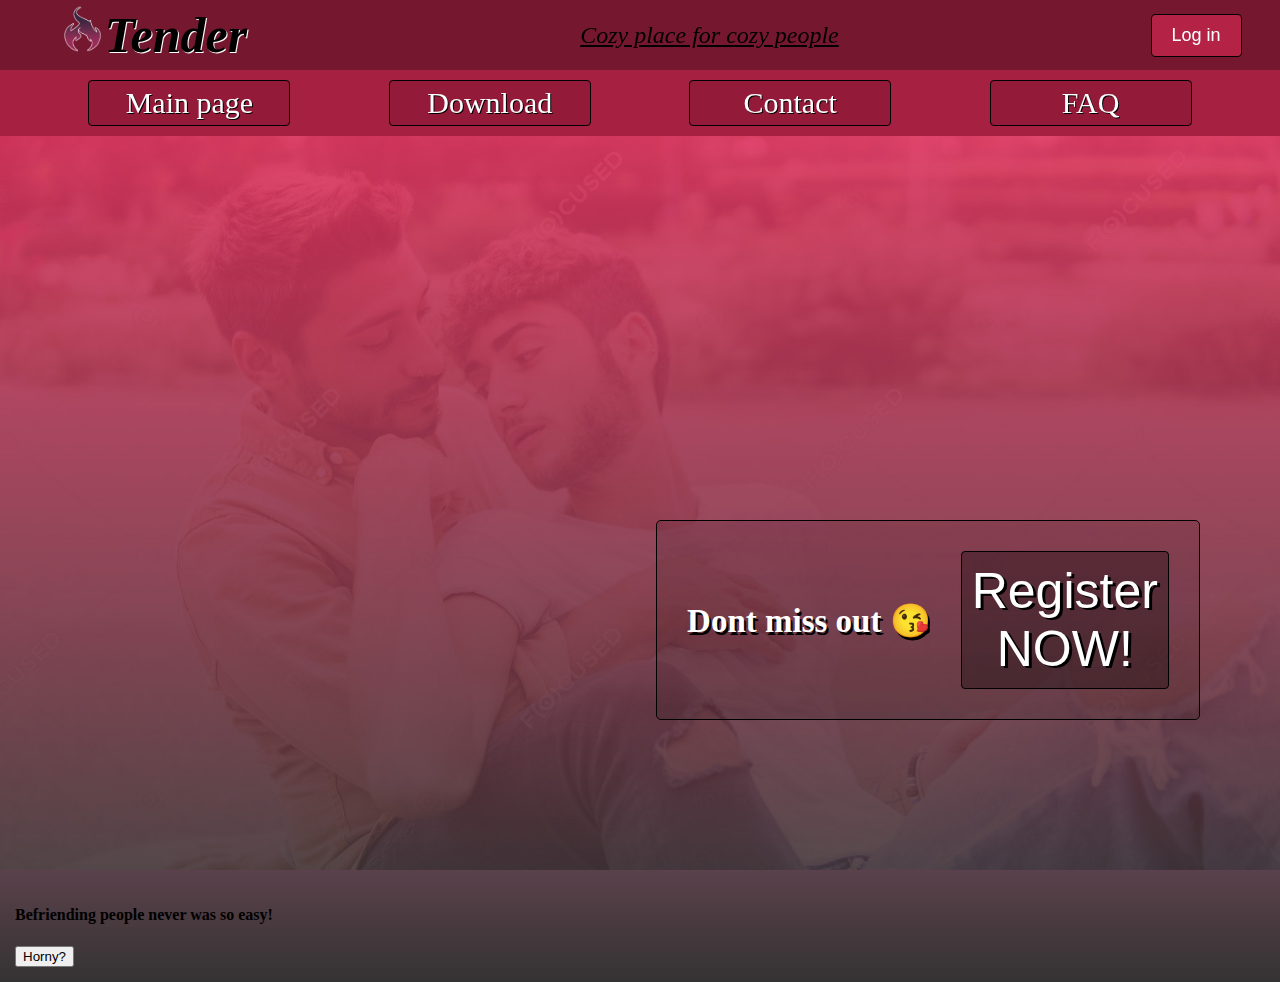
<file: moje/datingApp/index.html>
<!DOCTYPE html>
<html lang="en">

<head>
    <meta charset="UTF-8">
    <title>Tender</title>
    <link rel="stylesheet" href="main.css">
    <link rel="shortcut icon" href="images/firelogo.png">
    <meta name="viewport" content="width=device-width, initial-scale=1.0">
</head>

<body>
<nav class="navMain">
    <div class="navHeader">
        <h1><a href="index.html"><img class="navImage" src="images/firelogo.png" alt="logo">Tender</a></h1>
        <h2>Cozy place for cozy people</h2>
        <a class="navLog" href="login.html">
            <button class="navLogIn">Log in</button>
        </a>
    </div>
    <ul>
        <li class="LIST"><a href="mainpage.html">Main page</a></li>
        <li class="LIST"><a href="download.html">Download</a></li>
        <li class="LIST"><a href="contact.html">Contact</a></li>
        <li class="LIST"><a href="faq.html">FAQ</a></li>
    </ul>
</nav>
<main class="mainPart">
    <section class="registerNowSection">
        <p class="registerNowParagraph">Dont miss out &#128536</p>
        <a href="register.html"><button class="registerNowButton">Register<br> NOW!</button></a>
    </section>
</main>


<footer>
    <h4>Befriending people never was so easy!</h4>
    <label>
        <button onclick="alert('Bonk!');">Horny?</button>
    </label>
</footer>

</body>

</html>
</file>
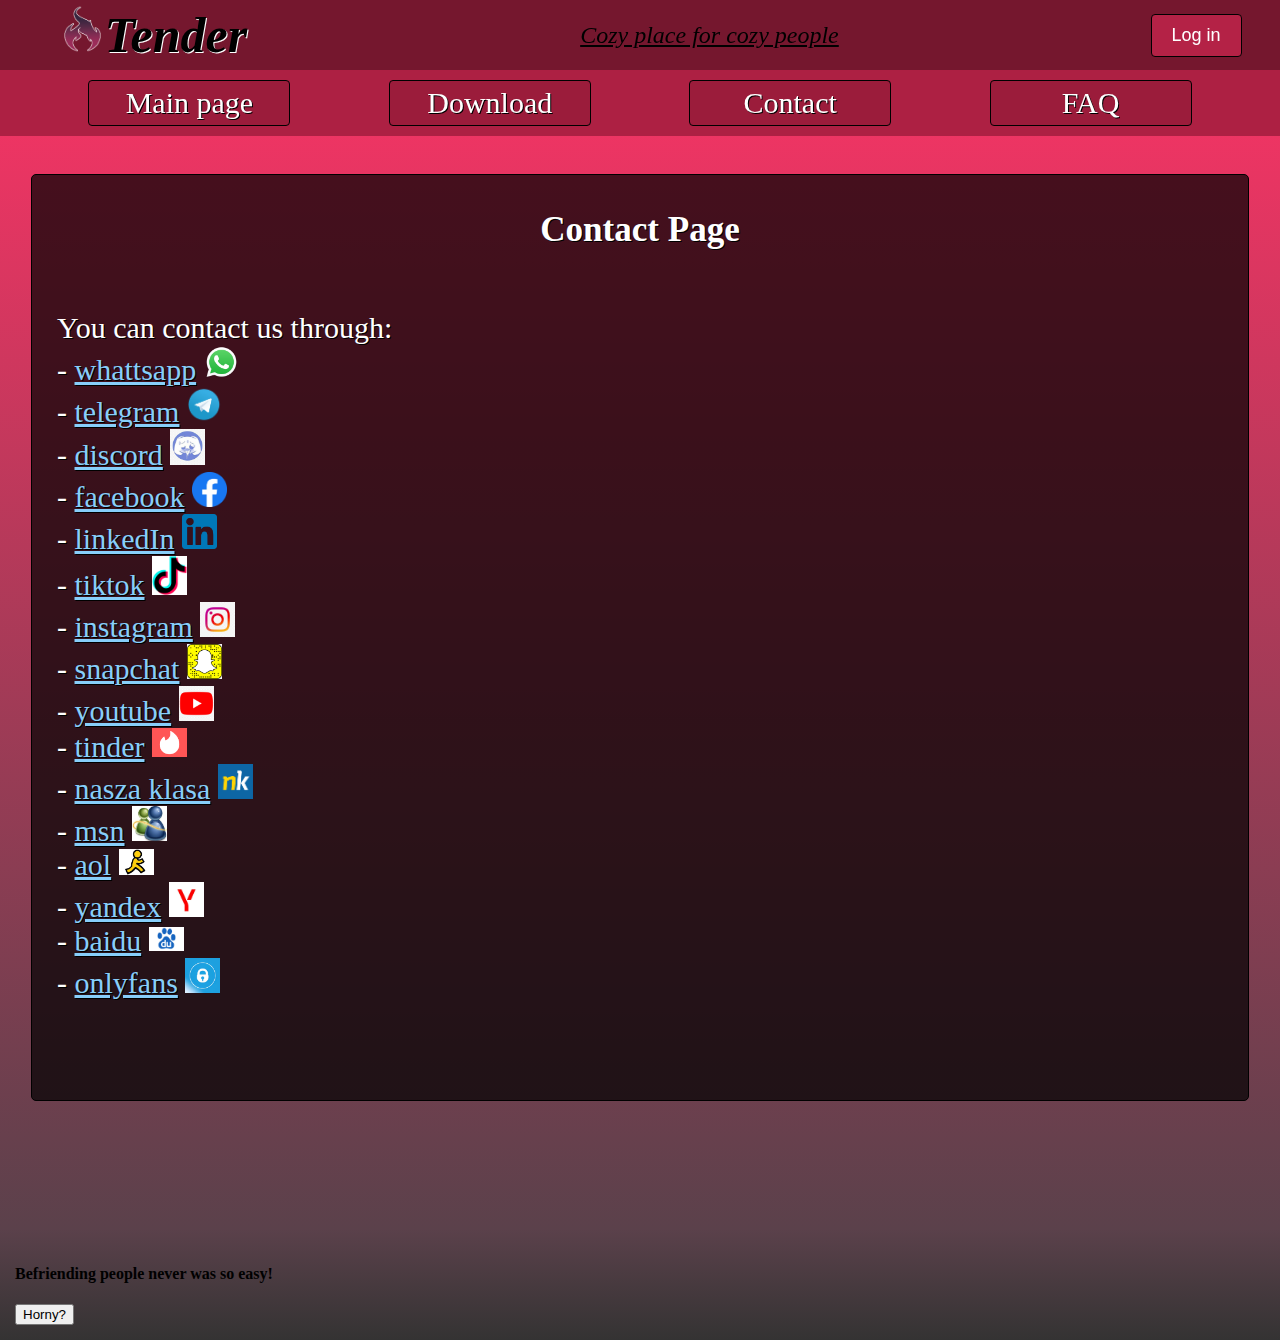
<file: moje/datingApp/contact.html>
<!DOCTYPE html>
<html lang="en">

<head>
    <meta charset="UTF-8">
    <title>Contact</title>
    <link rel="stylesheet" href="main.css">
    <link rel="shortcut icon" href="images/firelogo.png">
    <meta name="viewport" content="width=device-width, initial-scale=1.0">
</head>

<body>
<nav class="navMain">
    <div class="navHeader">
        <h1><a href="index.html"><img class="navImage" src="images/firelogo.png" alt="logo">Tender</a></h1>
        <h2>Cozy place for cozy people</h2>
        <a class="navLog" href="login.html">
            <button class="navLogIn">Log in</button>
        </a>
    </div>
    <ul>
        <li class="LIST"><a href="mainpage.html">Main page</a></li>
        <li class="LIST"><a href="download.html">Download</a></li>
        <li class="LIST"><a href="contact.html">Contact</a></li>
        <li class="LIST"><a href="faq.html">FAQ</a></li>
    </ul>
</nav>
<main class="mainPageMainPart">
    <section class="mainPageSection">
        <div class="mainPageHeaders">
            <h3>Contact Page</h3>
        </div>
        <div class="mainPageText">
            <span class = "contactPageSection">
                You can contact us through: <br>
                - <a href="#">whattsapp</a> <img src="images/whatsapp.png" alt="whattsapp"> <br>
                - <a href="#">telegram</a> <img src="images/telegram.webp" alt="telegram"> <br>
                - <a href="#">discord</a> <img src="images/discord.jpg" alt="discord"> <br>
                - <a href="#">facebook</a> <img src="images/fb.png" alt="facebook"> <br>
                - <a href="#">linkedIn</a> <img src="images/linkedIN.png" alt="linkedin"> <br>
                - <a href="#">tiktok</a> <img src="images/tiktok-ikona.png" alt="tiktok"> <br>
                - <a href="#">instagram</a> <img src="images/Instagram.jpg" alt="instagram"> <br>
                - <a href="#">snapchat</a> <img src="images/snap.png" alt="snapchat"> <br>
                - <a href="#">youtube</a> <img src="images/youtube.png" alt="youtube"> <br>
                - <a href="#">tinder</a> <img src="images/tinder.png" alt="tinder"> <br>
                - <a href="#">nasza klasa</a> <img src="images/naszaklasa.png" alt="nasza klasa"> <br>
                - <a href="#">msn</a> <img src="images/msn.jpg" alt="msn"> <br>
                - <a href="#">aol</a> <img src="images/aolwebp.webp" alt="aol"> <br>
                - <a href="#">yandex</a> <img src="images/yandex.png" alt="yandex"> <br>
                - <a href="#">baidu</a> <img src="images/baidou.jpg" alt="baidu"> <br>
                - <a href="#">onlyfans</a> <img src="images/onlyfans.webp" alt="onlyfans"> <br>

            </span>
        </div>
    </section>
</main>


<footer>
    <h4>Befriending people never was so easy!</h4>
    <label>
        <button onclick="alert('Bonk!');">Horny?</button>
    </label>
</footer>

</body>

</html>
</file>
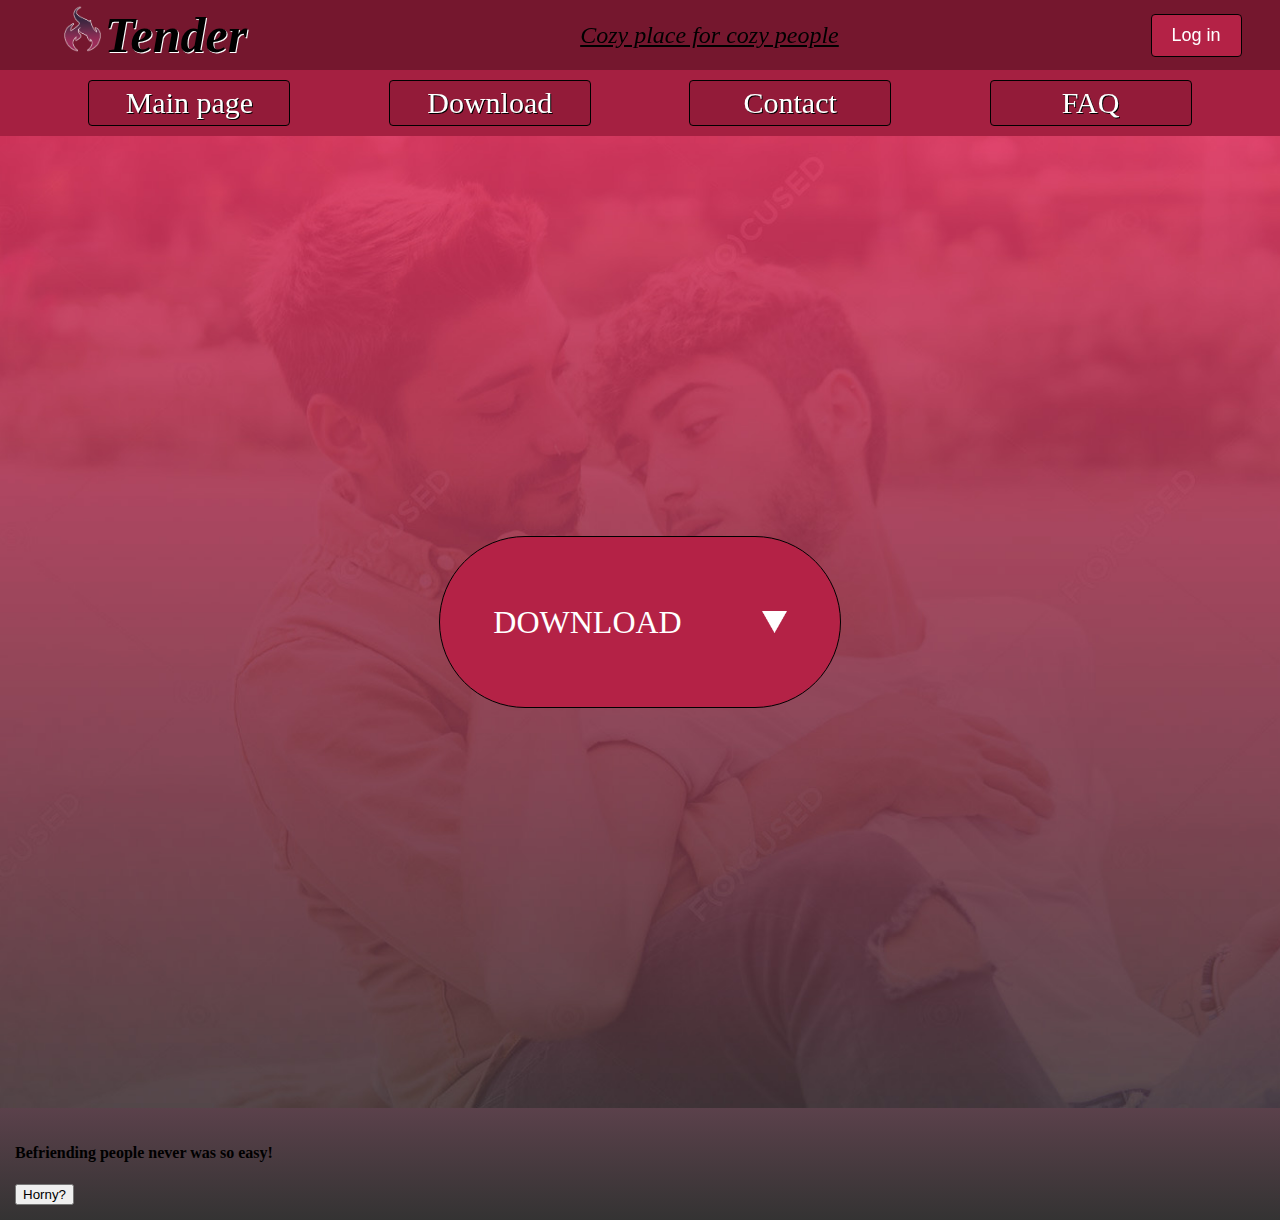
<file: moje/datingApp/download.html>
<!DOCTYPE html>
<html lang="pl">

<head>
    <meta charset="UTF-8">
    <title>Download</title>
    <link rel="stylesheet" href="main.css">
    <link rel="shortcut icon" href="images/firelogo.png">
    <meta name="viewport" content="width=device-width, initial-scale=1.0">
</head>

<body>
<nav class="navMain">
    <div class="navHeader">
        <h1><a href="index.html"><img class="navImage" src="images/firelogo.png" alt="logo">Tender</a></h1>
        <h2>Cozy place for cozy people</h2>
        <a class="navLog" href="login.html">
            <button class="navLogIn">Log in</button>
        </a>
    </div>
    <ul>
        <li class="LIST"><a href="mainpage.html">Main page</a></li>
        <li class="LIST"><a href="download.html">Download</a></li>
        <li class="LIST"><a href="contact.html">Contact</a></li>
        <li class="LIST"><a href="faq.html">FAQ</a></li>
    </ul>
</nav>
<main class="mainPart">
    <section class="downloadPageDowdnloadSection">
        <a href="images/funny-man.png" download="funny-man.png" class="downloadPageDowdnloadButton">
            DOWNLOAD <img src="images/down-arrow.png" alt="download arrow">
        </a>
    </section>
</main>


<footer>
    <h4>Befriending people never was so easy!</h4>
    <label>
        <button onclick="alert('Bonk!');">Horny?</button>
    </label>
</footer>

</body>

</html>
</file>
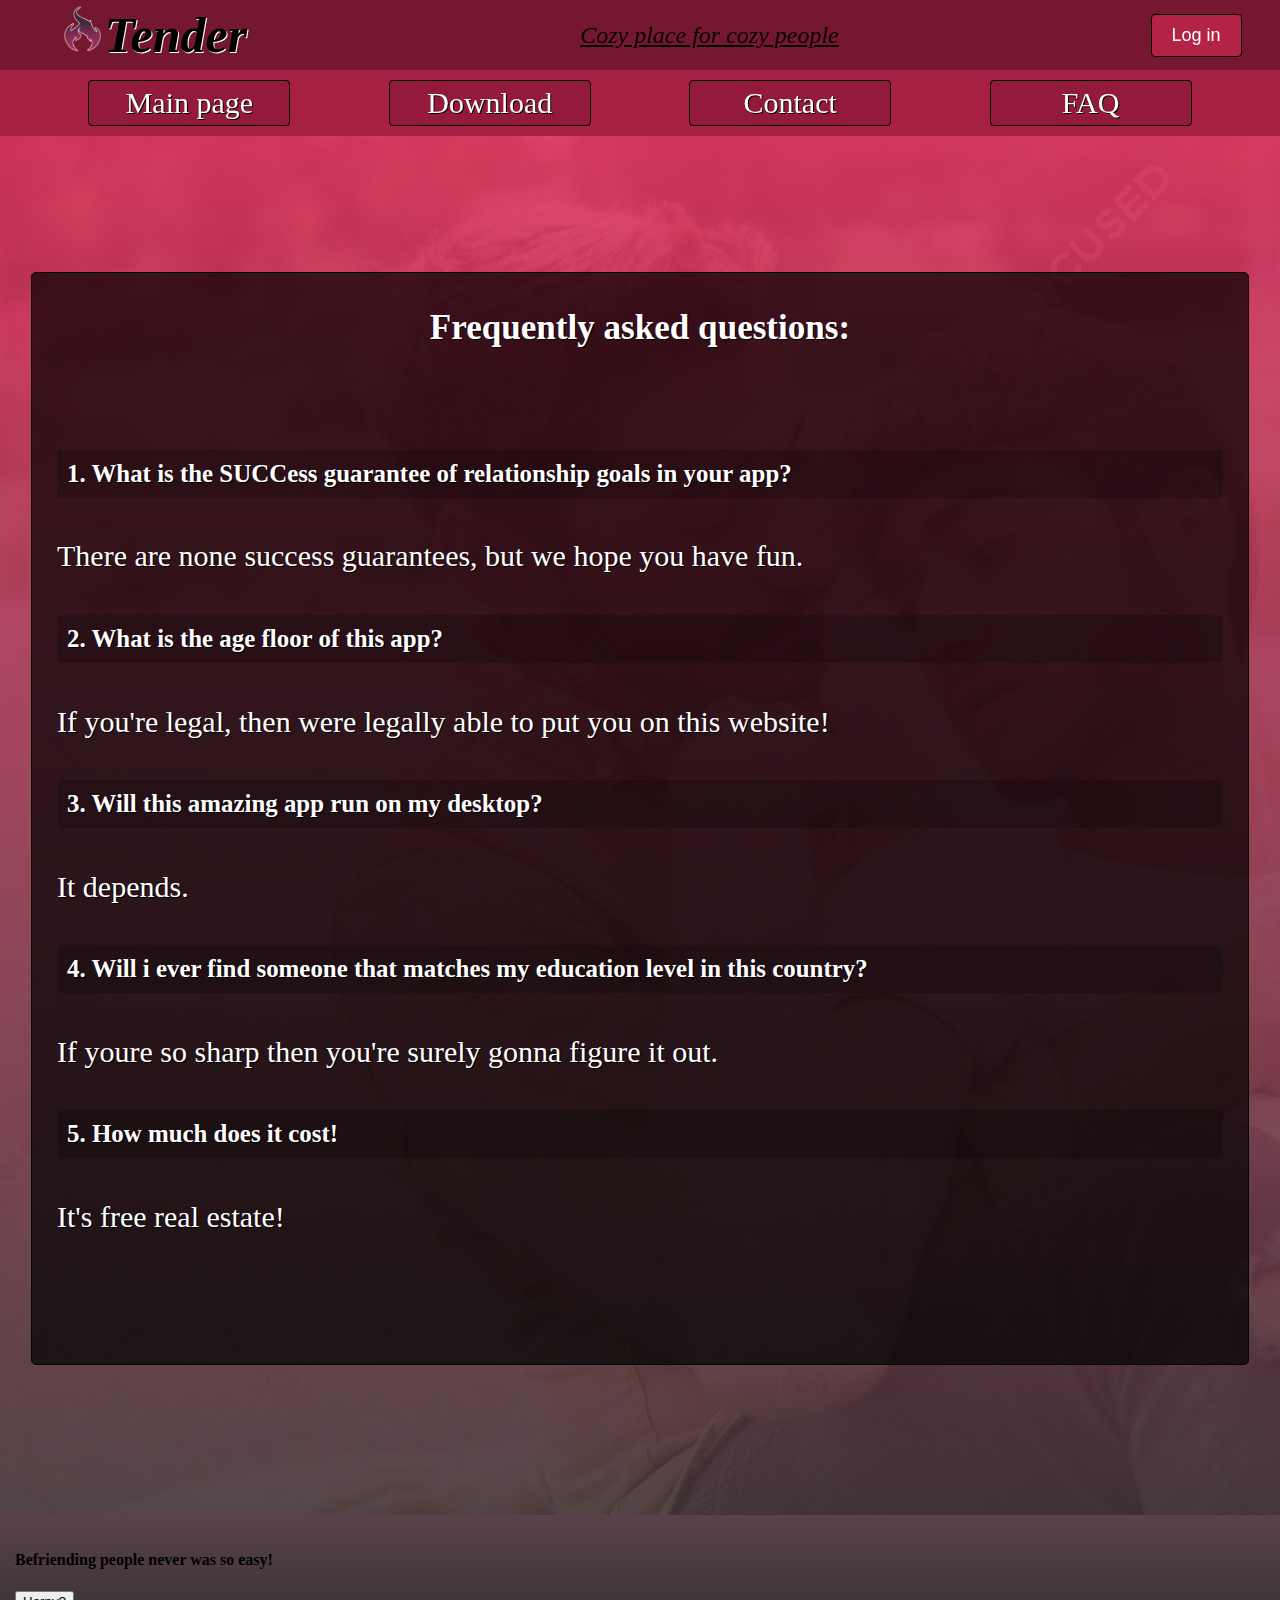
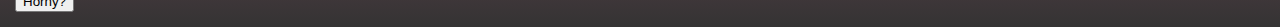
<file: moje/datingApp/faq.html>
<!DOCTYPE html>
<html lang="en">

<head>
    <meta charset="UTF-8">
    <title>FAQ</title>
    <link rel="stylesheet" href="main.css">
    <link rel="shortcut icon" href="images/firelogo.png">
    <meta name="viewport" content="width=device-width, initial-scale=1.0">
</head>

<body>
<nav class="navMain">
    <div class="navHeader">
        <h1><a href="index.html"><img class="navImage" src="images/firelogo.png" alt="logo">Tender</a></h1>
        <h2>Cozy place for cozy people</h2>
        <a class="navLog" href="login.html">
            <button class="navLogIn">Log in</button>
        </a>
    </div>
    <ul>
        <li class="LIST"><a href="mainpage.html">Main page</a></li>
        <li class="LIST"><a href="download.html">Download</a></li>
        <li class="LIST"><a href="contact.html">Contact</a></li>
        <li class="LIST"><a href="faq.html">FAQ</a></li>
    </ul>
</nav>
<main class="mainPart mainPartFaq">
    <section class="mainPageSection">
        <div class="mainPageHeaders">
            <h3>Frequently asked questions:</h3>
        </div>
        <div class="mainPageText faqPageText">
            <h5>1. What is the SUCCess guarantee of relationship goals in your app? </h5>
            <p>There are none success guarantees, but we hope you have fun.</p>
            <h5>2. What is the age floor of this app?</h5>
            <p>If you're legal, then were legally able to put you on this website!</p>
            <h5>3. Will this amazing app run on my desktop?</h5>
            <p>It depends.</p>
            <h5>4. Will i ever find someone that matches my education level in this country?</h5>
            <p>If youre so sharp then you're surely gonna figure it out.</p>
            <h5>5. How much does it cost!</h5>
            <p>It's free real estate!</p>
        </div>
    </section>
</main>


<footer>
    <h4>Befriending people never was so easy!</h4>
    <label>
        <button onclick="alert('Bonk!');">Horny?</button>
    </label>
</footer>

</body>

</html>
</file>
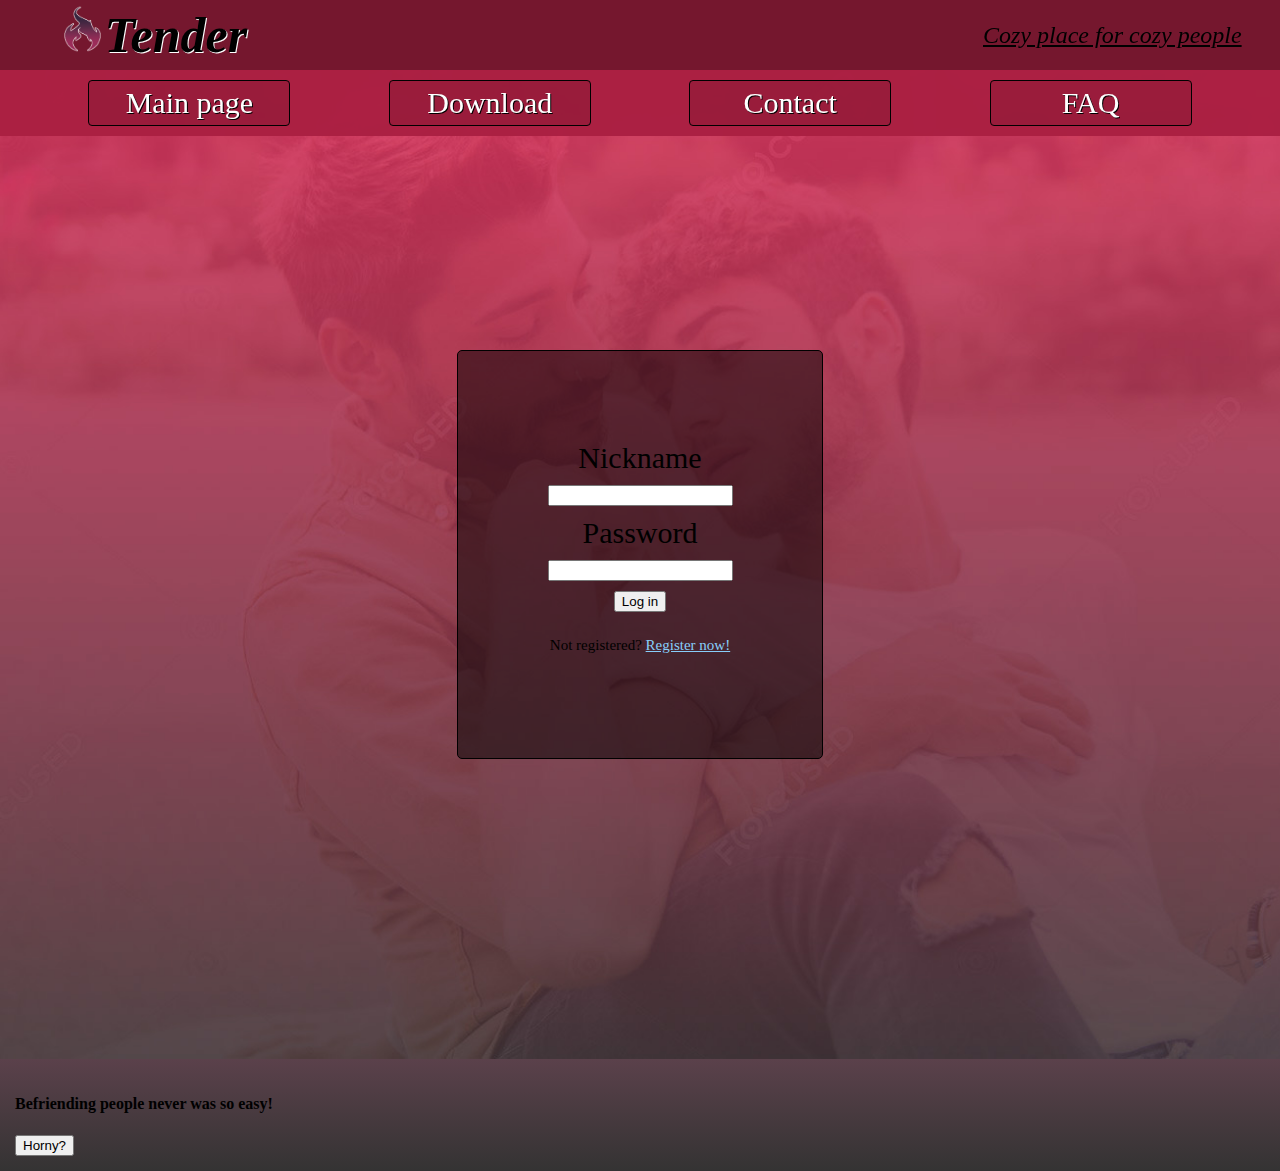
<file: moje/datingApp/login.html>
<!DOCTYPE html>
<html lang="en">

<head>
    <meta charset="UTF-8">
    <title>Log In</title>
    <link rel="stylesheet" href="main.css">
    <link rel="shortcut icon" href="images/firelogo.png">
    <meta name="viewport" content="width=device-width, initial-scale=1.0">
</head>

<body>
<nav class="navMain">
    <div class="navHeader">
        <h1><a href="index.html"><img class="navImage" src="images/firelogo.png" alt="logo">Tender</a></h1>
        <h2>Cozy place for cozy people</h2>
    </div>
    <ul>
        <li class="LIST"><a href="mainpage.html">Main page</a></li>
        <li class="LIST"><a href="download.html">Download</a></li>
        <li class="LIST"><a href="contact.html">Contact</a></li>
        <li class="LIST"><a href="faq.html">FAQ</a></li>
    </ul>
</nav>
<main class="mainPart mainPartLogIn">
    <section class="logInNowSection">
        <label for="nickname" class="logInNowLabel">Nickname</label>
        <input type="text" id="nickname">
        <label for="password" class="logInNowLabel">Password</label>
        <input type="password" id="password">
        <button class="logInNowButton" onclick="alert('Page_change_here');">Log in</button>
        <p class="logInNowParagraph">Not registered? <a href="register.html">Register now!</a></p>
    </section>
</main>
<footer>
    <h4>Befriending people never was so easy!</h4>
    <label>
        <button onclick="alert('Bonk!');">Horny?</button>
    </label>
</footer>
</body>
</html>
</file>
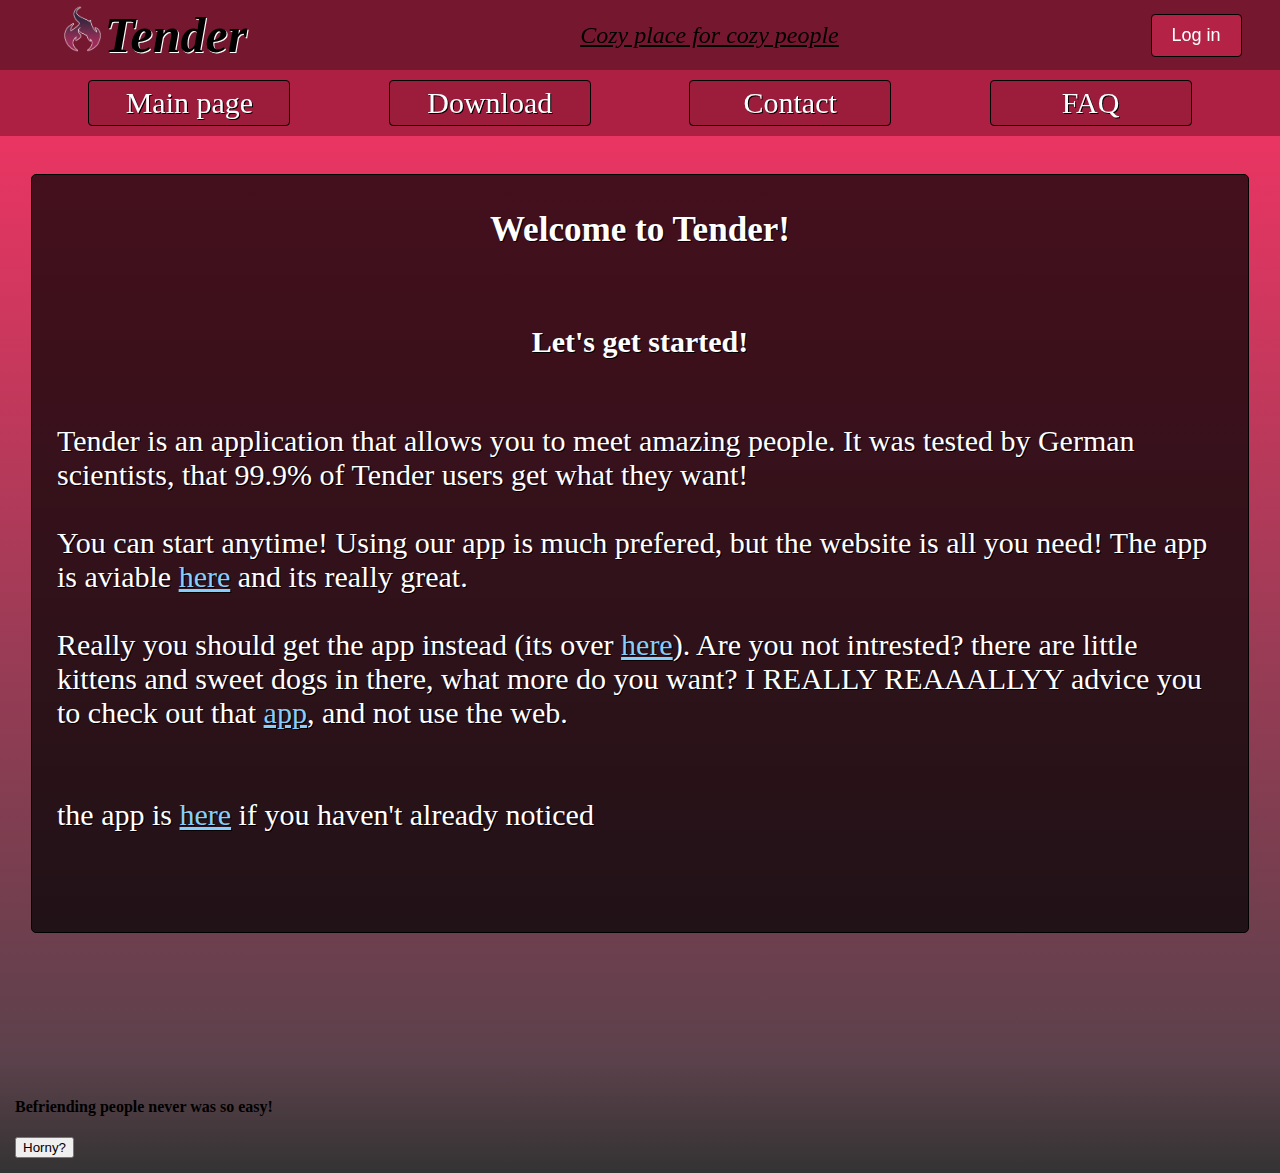
<file: moje/datingApp/mainpage.html>
<!DOCTYPE html>
<html lang="en">

<head>
    <meta charset="UTF-8">
    <title>Main page</title>
    <link rel="stylesheet" href="main.css">
    <link rel="shortcut icon" href="images/firelogo.png">
    <meta name="viewport" content="width=device-width, initial-scale=1.0">
</head>

<body>
<nav class="navMain">
    <div class="navHeader">
        <h1><a href="index.html"><img class="navImage" src="images/firelogo.png" alt="logo">Tender</a></h1>
        <h2>Cozy place for cozy people</h2>
        <a class="navLog" href="login.html">
            <button class="navLogIn">Log in</button>
        </a>
    </div>
    <ul>
        <li class="LIST"><a href="mainpage.html">Main page</a></li>
        <li class="LIST"><a href="download.html">Download</a></li>
        <li class="LIST"><a href="contact.html">Contact</a></li>
        <li class="LIST"><a href="faq.html">FAQ</a></li>
    </ul>
</nav>
<main class="mainPageMainPart">
    <section class="mainPageSection">
        <div class="mainPageHeaders">
            <h3>Welcome to Tender!</h3>
            <h4>Let's get started!</h4>
        </div>
        <div class="mainPageText">
            <span>
                Tender is an application that allows you to meet amazing people.
                It was tested by German scientists, that 99.9% of Tender users get what they want!
                <br>
                <br>
                You can start anytime! Using our app is much prefered, but the website is all you need!
                The app is aviable <a href="download.html">here</a> and its really great.
                <br>
                <br>
                Really you should get the
                app instead (its over <a href="download.html">here</a>). Are you not intrested? there are little kittens and sweet dogs in there, what more
                do you want? I REALLY REAAALLYY advice you to check out that <a href="download.html">app</a>, and not use the web.
                <br>
                <br>
                <br>
                the app is <a href="download.html">here</a> if you haven't already noticed
            </span>
        </div>
    </section>
</main>


<footer>
    <h4>Befriending people never was so easy!</h4>
    <label>
        <button onclick="alert('Bonk!');">Horny?</button>
    </label>
</footer>

</body>

</html>
</file>
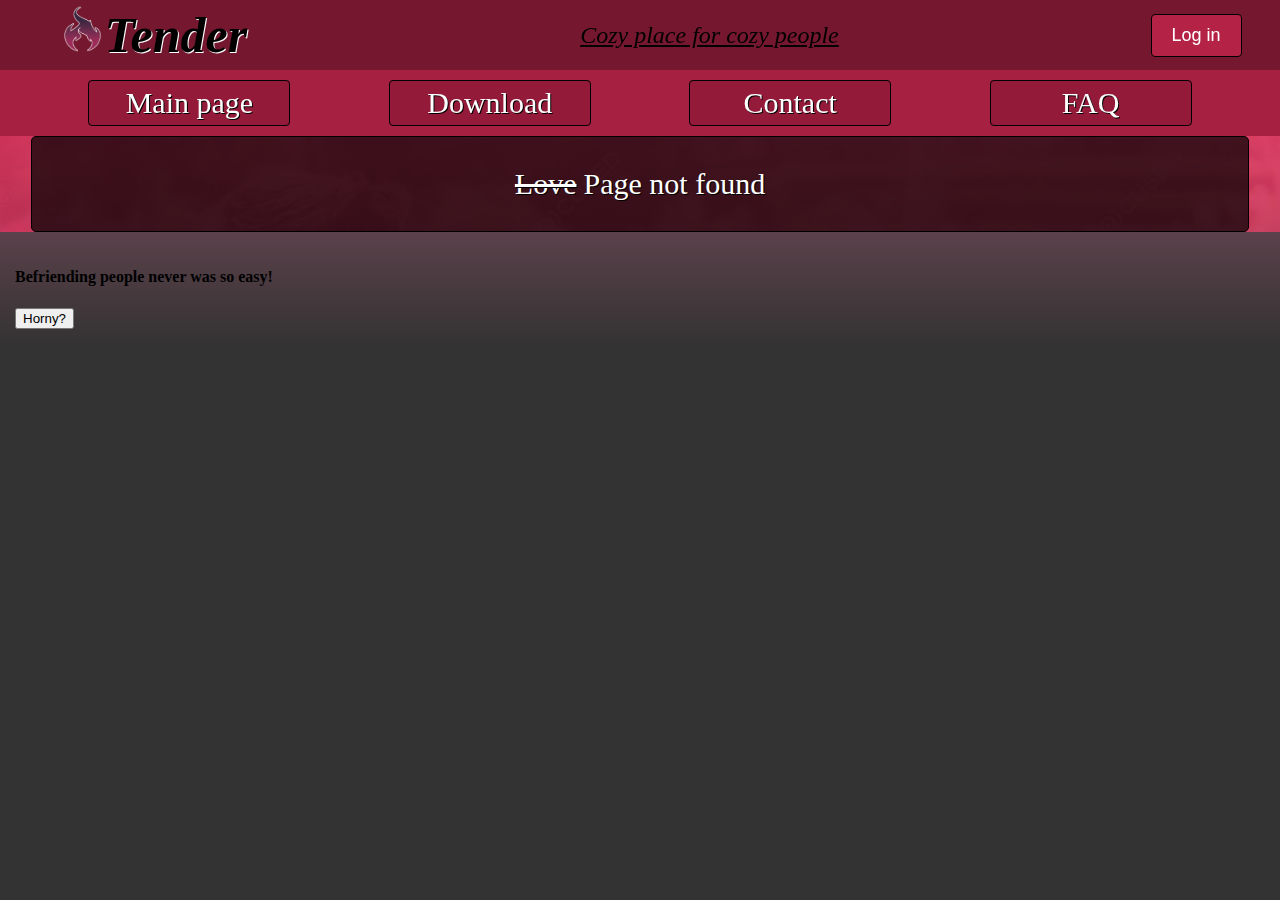
<file: moje/datingApp/notLoggedInPage.html>
<!DOCTYPE html>
<html lang="en">
<head>
  <meta charset="UTF-8">
  <title>You're not logged in!</title>
  <link rel="stylesheet" href="main.css">
  <link rel="shortcut icon" href="images/firelogo.png">
  <meta name="viewport" content="width=device-width, initial-scale=1.0">
</head>
<body>
<nav class="navMain">
  <div class="navHeader">
    <h1><a href="index.html"><img class="navImage" src="images/firelogo.png" alt="logo">Tender</a></h1>
    <h2>Cozy place for cozy people</h2>
    <a class="navLog" href="login.html">
      <button class="navLogIn">Log in</button>
    </a>
  </div>
  <ul>
    <li class="LIST"><a href="mainpage.html">Main page</a></li>
    <li class="LIST"><a href="download.html">Download</a></li>
    <li class="LIST"><a href="contact.html">Contact</a></li>
    <li class="LIST"><a href="faq.html">FAQ</a></li>
  </ul>
</nav>
<main class="mainPart">
  <section class="mainPageSection notLoggedInPageSection">
    <p class="notLoggedInPageParagraph"><span class="notLoggedInPageSpan">Love</span>   Page not found</p>
  </section>

</main>


<footer>
  <h4>Befriending people never was so easy!</h4>
  <label>
    <button onclick="alert('Bonk!');">Horny?</button>
  </label>
</footer>

</body>
</html>
</file>
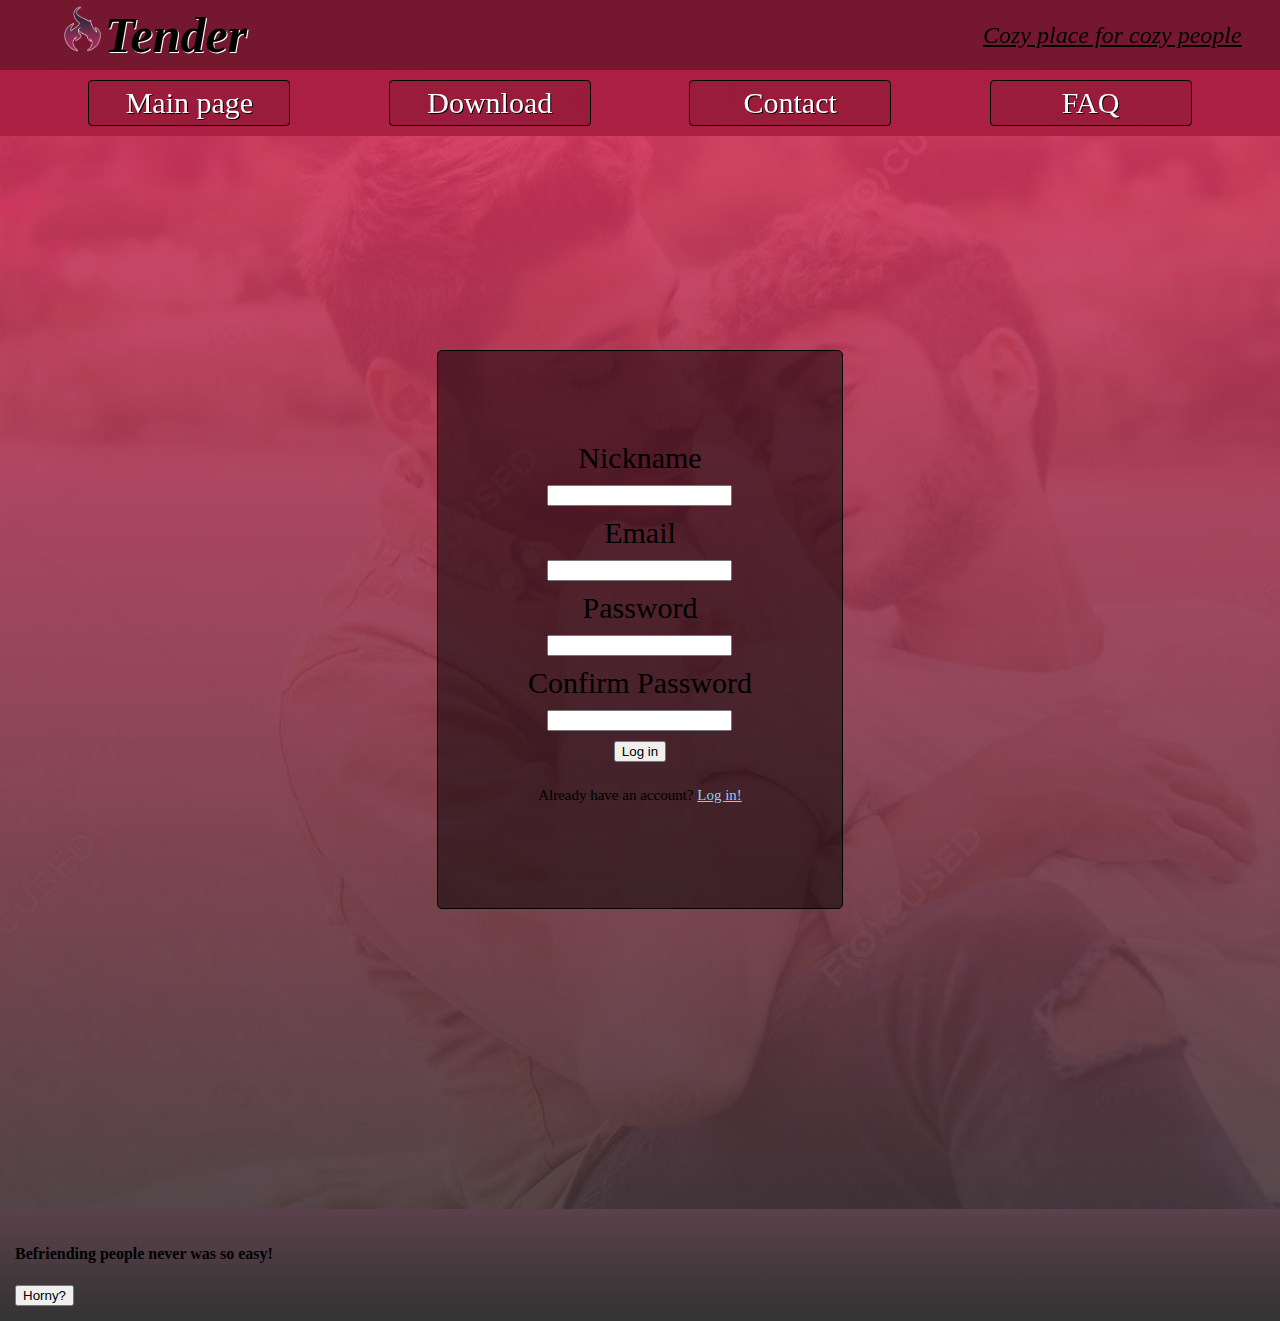
<file: moje/datingApp/register.html>
<!DOCTYPE html>
<html lang="pl">

<head>
  <meta charset="UTF-8">
  <title>Log In</title>
  <link rel="stylesheet" href="main.css">
  <link rel="shortcut icon" href="images/firelogo.png">
  <meta name="viewport" content="width=device-width, initial-scale=1.0">
</head>

<body>
<nav class="navMain">
  <div class="navHeader">
    <h1><a href="index.html"><img class="navImage" src="images/firelogo.png" alt="logo">Tender</a></h1>
    <h2>Cozy place for cozy people</h2>
  </div>
  <ul>
    <li class="LIST"><a href="mainpage.html">Main page</a></li>
    <li class="LIST"><a href="download.html">Download</a></li>
    <li class="LIST"><a href="contact.html">Contact</a></li>
    <li class="LIST"><a href="faq.html">FAQ</a></li>
  </ul>
</nav>
<main class="mainPart mainPartLogIn">
  <section class="logInNowSection">
    <label for="nickname">Nickname</label>
    <input type="text" id="nickname">
    <label for="email">Email</label>
    <input type="email" id="email">
    <label for="password">Password</label>
    <input type="password" id="password">
    <label for="passwordConfirmation">Confirm Password</label>
    <input type="password" id="passwordConfirmation">
    <button class="registerButton" onclick="alert('Page_change_here');">Log in</button>
    <p class="logInNowParagraph">Already have an account? <a href="login.html">Log in!</a></p>
  </section>
</main>
<footer>
  <h4>Befriending people never was so easy!</h4>
  <label>
    <button onclick="alert('Bonk!');">Horny?</button>
  </label>
</footer>
</body>
</html>
</file>
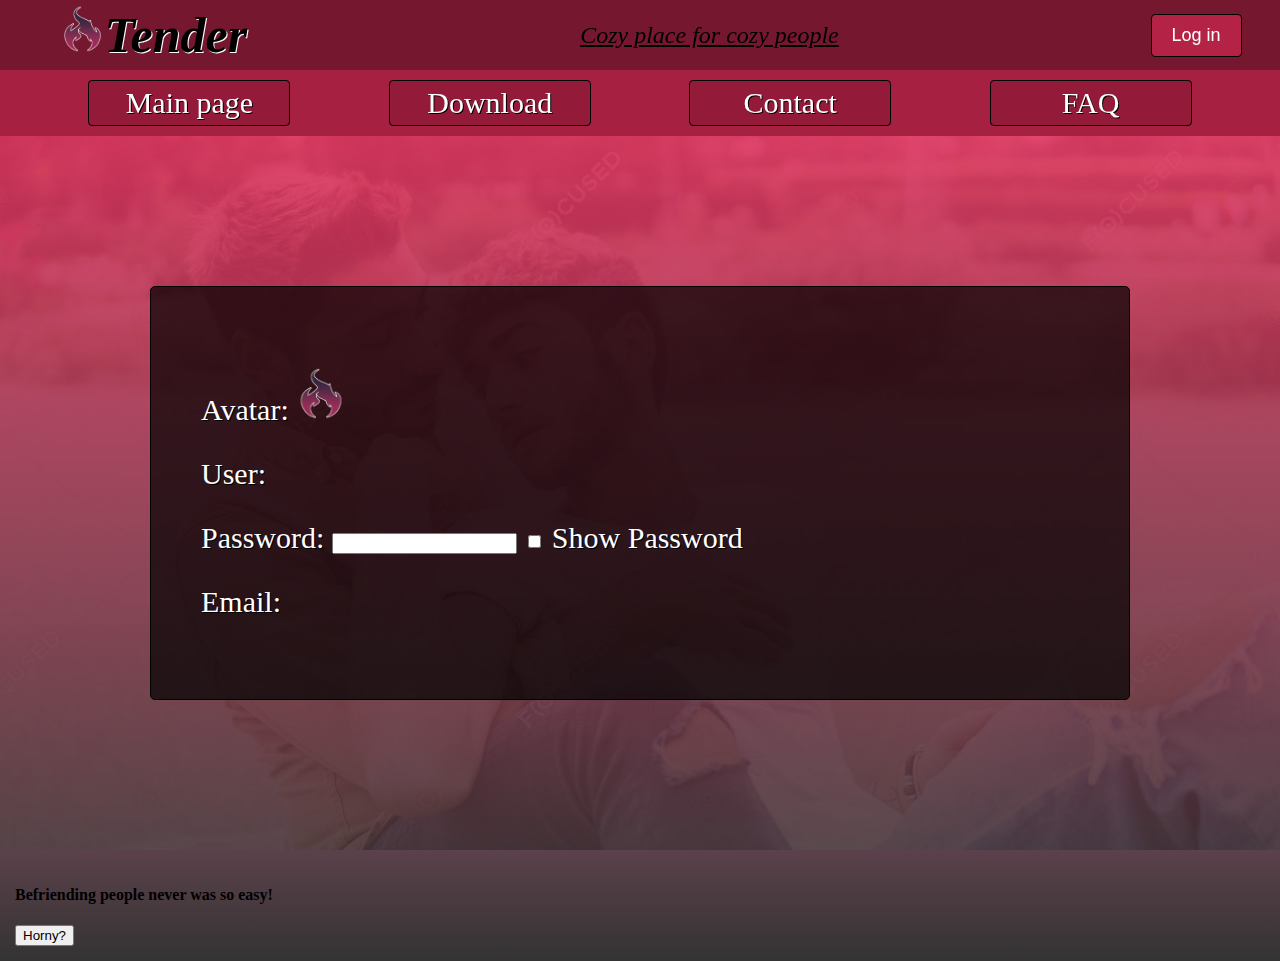
<file: moje/datingApp/userDetails.html>
<!DOCTYPE html>
<html lang="en">

<head>
  <meta charset="UTF-8">
  <title>User details</title>
  <link rel="stylesheet" href="main.css">
  <link rel="shortcut icon" href="images/firelogo.png">
  <meta name="viewport" content="width=device-width, initial-scale=1.0">
  <script src="script.js"></script>
</head>

<body>
<nav class="navMain">
  <div class="navHeader">
    <h1><a href="index.html"><img class="navImage" src="images/firelogo.png" alt="logo">Tender</a></h1>
    <h2>Cozy place for cozy people</h2>
    <a class="navLog" href="login.html">
      <button class="navLogIn">Log in</button>
    </a>
  </div>
  <ul>
    <li class="LIST"><a href="mainpage.html">Main page</a></li>
    <li class="LIST"><a href="download.html">Download</a></li>
    <li class="LIST"><a href="contact.html">Contact</a></li>
    <li class="LIST"><a href="faq.html">FAQ</a></li>
  </ul>
</nav>
<main class="mainPart userDetailsPart">
  <section class="mainPageSection userDetailsSection">
    <p>Avatar: <img src="images/firelogo.png" alt="awatar" style="width: 50px"></p>
    <p>User: </p>
    <label for="userPassword">Password:</label>
    <input type="password" id="userPassword" name="userPassword">
    <label>
      <input type="checkbox" onclick="showUserPassword()"> Show Password
    </label>
    <p>Email: </p>
  </section>
</main>


<footer>
  <h4>Befriending people never was so easy!</h4>
  <label>
    <button onclick="alert('Bonk!');">Horny?</button>
  </label>
</footer>

</body>

</html>
</file>
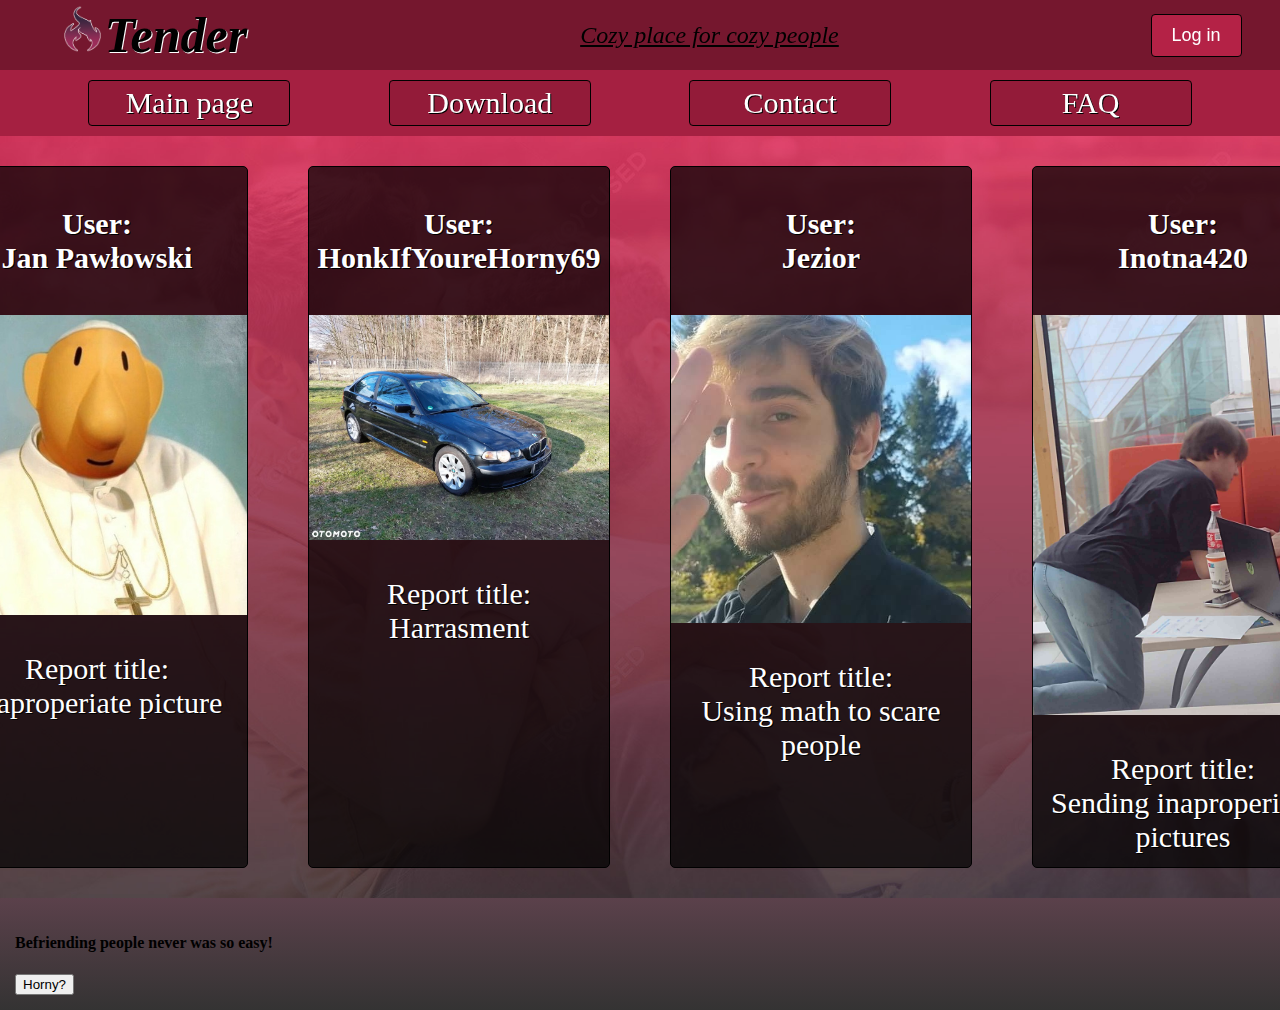
<file: moje/datingApp/userReports.html>
<!DOCTYPE html>
<html lang="en">
<head>
    <meta charset="UTF-8">
    <title>User reports</title>
    <link rel="stylesheet" href="main.css">
    <link rel="shortcut icon" href="images/firelogo.png">
    <meta name="viewport" content="width=device-width, initial-scale=1.0">
</head>
<body>
<nav class="navMain">
    <div class="navHeader">
        <h1><a href="index.html"><img class="navImage" src="images/firelogo.png" alt="logo">Tender</a></h1>
        <h2>Cozy place for cozy people</h2>
        <a class="navLog" href="login.html">
            <button class="navLogIn">Log in</button>
        </a>
    </div>
    <ul>
        <li class="LIST"><a href="mainpage.html">Main page</a></li>
        <li class="LIST"><a href="download.html">Download</a></li>
        <li class="LIST"><a href="contact.html">Contact</a></li>
        <li class="LIST"><a href="faq.html">FAQ</a></li>
    </ul>
</nav>
<main class="mainPart repotPagePart">
    <section class="mainPageSection reportPageSection">
        <h4>User: <br> Jan Pawłowski</h4>
        <img src="images/janpawlowski.jpg" alt="janpawlowski">
        <p>Report title: <br> Inaproperiate picture</p>
    </section>
    <section class="mainPageSection reportPageSection">
        <h4>User: <br> HonkIfYoureHorny69</h4>
        <img src="images/bmw.webp" alt="bmw">
        <p>Report title: <br> Harrasment</p>
    </section>
    <section class="mainPageSection reportPageSection">
        <h4>User: <br> Jezior</h4>
        <img src="images/jezior.jpg" alt="jezior">
        <p>Report title: <br> Using math to scare people</p>
    </section>
    <section class="mainPageSection reportPageSection">
        <h4>User: <br> Inotna420</h4>
        <img src="images/inotna.jpg" alt="inotna">
        <p>Report title: <br> Sending inaproperiate pictures</p>
    </section>
</main>


<footer>
    <h4>Befriending people never was so easy!</h4>
    <label>
        <button onclick="alert('Bonk!');">Horny?</button>
    </label>
</footer>

</body>
</html>
</file>
<file: moje/datingApp/main.css>
body{
    height: 100%;

    margin: 0;

    background-color: #333333;
}

/* og color #ff3366 */
/*/*//*/*/
/*MainPage*/
/*/*//*/*/

.navHeader{
    display: flex;
    justify-content: space-between;
    align-items: center;
    height: 70px;

    padding: 0 3% 0 3%;

    background-color: rgb(117, 23, 46);
}
.navImage{
    width: 45px;
}
h1{
    display: flex;
    justify-content: center;
    align-items: center;
    width: 200px;

    margin: 10px;
    padding: 5px;

    font-weight: bold;
    font-style: oblique;
    font-size: 50px;
    color: black;
    text-shadow: 1px 1px white;
}
h1 a{
    text-decoration-line: none;
    color: black;
}
h1 a:hover{
    text-decoration-line: none;
    color: #424242;
}
h1 a:visited{
    text-decoration-line: none;
    color: black;
}
h2{
    font-style: oblique;
    font-weight: lighter;
    text-decoration: underline;
}
.navLog{
    float: right;
}
.navLogIn {
    padding: 10px 20px;

    border: 1px solid black;
    border-radius: 4px;
    font-size: 18px;
    background-color: rgb(180, 34, 70);
    color: white;
}
.navLogIn:hover {
    background-color: rgb(222, 43, 88);
}

/*/*//*/*/

ul{
    display: flex;
    justify-content: space-evenly;
    flex-wrap: wrap;

    margin: 0;
    padding: 10px 0 10px 0;

    background-color: rgba(180, 34, 70, 0.8);
}

.LIST{
    flex-basis: 21%;
    flex-grow: 1;
    min-width: 109px;
    max-width: 200px;

    margin: 0 10px;
    padding: 0;

    border: 1px solid black;
    border-radius: 4px;
    text-align: center;
    list-style: none;
    font-size: 30px;

    background-color: rgba(0, 0, 0, 0.1);
}
.LIST:hover{
    background-color: rgba(0, 0, 0, 0.2);
}
.LIST A{
    display: block;

    margin: 0;
    padding: 5px;

    color: white;
    text-shadow: 1px 1px black;
    text-wrap: normal;
    text-decoration-line: none;
}
.navMain{
    position:fixed;
    top: 0;
    width: 100%;

    background-color: rgba(117, 23, 46, 0.8);
}

/*/*//*/*/

.mainPart{
    display: flex;
    justify-content: center;
    align-items: center;
    height: auto;

    margin-top: 136px;

    background-image: url("images/gaycouplegrad.jpg");
    background-size: cover;
}

.registerNowSection{
    display: flex;
    justify-content: space-around;
    align-items: center;
    width: auto;
    height: auto;

    margin: 30% 5% 150px 50%;
    padding: 15px;

    border: 1px solid black;
    border-radius: 5px;

    background-color: rgba(0, 0, 0, 0.1);

}
.registerNowButton{
    width: auto;
    height: auto;

    margin: 15px;
    padding: 10px;

    border: 1px solid black;
    border-radius: 4px;
    color: #ffffff;
    font-size: 50px;
    text-shadow: 3px 2px black;

    background-color: rgba(0, 0, 0, 0.3);
}
.registerNowButton:hover{
    background-color: rgba(0, 0, 0, 0.5);
}
.registerNowParagraph{
    width: auto;

    margin: 15px;

    font-size: 33px;
    font-weight: bold;
    color: white;
    text-shadow: 2px 3px black;
}

/*/*//*/*/

footer{
    padding: 15px;

    background-image: linear-gradient(rgb(91, 65, 75), rgb(52, 51, 51));
}

/*/*//*/*/
/*66, 54, 58*/

/*/*//*/*/
/*LogIn Page*/
/*/*//*/*/
/*Register Page*/
/*/*//*/*/

.mainPartLogIn{
    margin-top: 50px;
}
.logInNowSection{
    display: flex;
    justify-content: center;
    align-items: center;
    flex-direction: column;
    gap: 10px;
    width: auto;
    height: auto;

    margin: 300px 0;
    padding: 7%;

    border: 1px solid black;
    border-radius: 5px;
    font-size: 30px;

    background-color: rgba(0, 0, 0, 0.5);
}
.logInNowParagraph{
    font-size: 15px;
}
.logInNowParagraph a{
    color: lightskyblue;
}

/*/*//*/*/
/*Main Page*/
/*/*//*/*/

.mainPageMainPart{
    display: flex;
    justify-content: center;
    height: auto;

    padding: 3% 0 10% 0;

    background-image: linear-gradient(rgb(255, 51, 102), rgb(91, 65, 75));
}
.mainPageSection{
    width: 95%;
    height: auto;

    margin-top: 136px;

    border: 1px solid black;
    border-radius: 5px;
    font-size: 30px;
    color: white;
    text-shadow: 1px 1px black;

    background-color: rgba(0, 0, 0, 0.7);
}
.mainPageHeaders{
    display: flex;
    align-items: center;
    flex-direction: column;
}
.mainPageText{
    padding: 25px 25px 100px 25px;
}
.mainPageText a{
    color: lightskyblue;
}

/*/*//*/*/
/*Download*/
/*/*//*/*/

.downloadPageDowdnloadButton{
    display: flex;
    justify-content: center;
    align-items: center;
    width: 400px;
    height: 170px;

    margin: 400px 0;
    border: 1px solid black;
    border-radius: 100px;


    font-size: 200%;
    color: white;
    text-decoration: none;

    background-color: rgb(180, 34, 70);
}
.downloadPageDowdnloadSection a:hover{
    background-color: rgb(222, 43, 88);
}
.downloadPageDowdnloadButton img{
    width: 25px;

    margin-left: 20%;

    animation: move 2s linear infinite;
}


@keyframes move {
    0%{
        transform: translateY(-10px);
    }
    50%{
        transform: translateY(10px);
    }
    100%{
        transform: translateY(-10px);
    }
}

/*/*//*/*/
/*Contact*/
/*/*//*/*/

.contactPageSection img{
    width: 35px;
}

/*/*//*/*/
/*FAQ*/
/*/*//*/*/

.mainPartFaq{
    padding-bottom: 150px;

    height: auto;
}
.faqPageText h5{
    padding: 10px;

    border-radius: 4px;
    background-color: rgba(0, 0, 0, 0.2);
}

/*/*//*/*/
/*Not logged in page*/
/*/*//*/*/

.notLoggedInPageSection{
    margin-top: 0;
}
.notLoggedInPageParagraph{
    display:flex;
    justify-content: center;
    gap: 7px;

    font-size: 30px;
}
.notLoggedInPageSpan{
    text-decoration: line-through;
}

/*/*//*/*/
/*Not logged in page*/
/*/*//*/*/

.reportPagePart{
    display: flex;
    justify-content: flex-start;
    align-items: center;

    flex-wrap: wrap;
}
.reportPageSection{
    width: auto;
    margin: 30px;
    height: 700px;


    text-align: center;
}
.reportPageSection img{
    width: 300px;
}

/*/*//*/*/
/*User details*/
/*/*//*/*/

.userDetailsSection{
    margin: 150px;
    padding: 50px;
}


/*/*//*/*/
/*Media*/
/*/*//*/*/

@media screen and (max-width: 900px) {
    .registerNowButton{
        font-size: 30px;
    }
    .registerNowParagraph{
        font-size: 15px;
    }
}
@media screen and (max-width: 700px) {
    .LIST {
        margin: 5px;

        font-size: 15px;
        line-height: 1.5;
    }
    .navLogIn{
        padding: 8px 15px;

        border: 1px solid black;
        border-radius: 4px;
        font-size: 12px;
    }
    h2{
        font-size: 15px;
    }
    .mainPart{
        margin-top: 134px;
    }
}
@media screen and (max-width: 550px) {
    h1{
        font-size: 30px;
    }
    .navImage{
        width: 27px;
    }
    .navLogIn{
        padding: 5px 10px;

        border: 1px solid black;
        border-radius: 4px;
        font-size: 10px;
    }
    ul{
        padding: 0;
    }
    .LIST {
        margin: 0;

        border-radius: 0;
        border-style: none;
        border-right: 1px solid black;
        border-top: 1px solid black;
    }
    .LIST A{
        padding: 0;
    }
    .mainPart{
        margin-top: 93px;
    }
    .downloadPageDowdnloadButton {
        width: 250px;
        height: 100px;
        
        font-size: 20px;
    }
}
@media screen and (max-width: 460px) {
    .LIST {
        margin: 0;

        border-radius: 0;
        border: 1px solid black;
    }
    h2{
        font-size: 9px;
    }
    .logInNowSection{
        font-size: 15px;
    }
}
</file>
